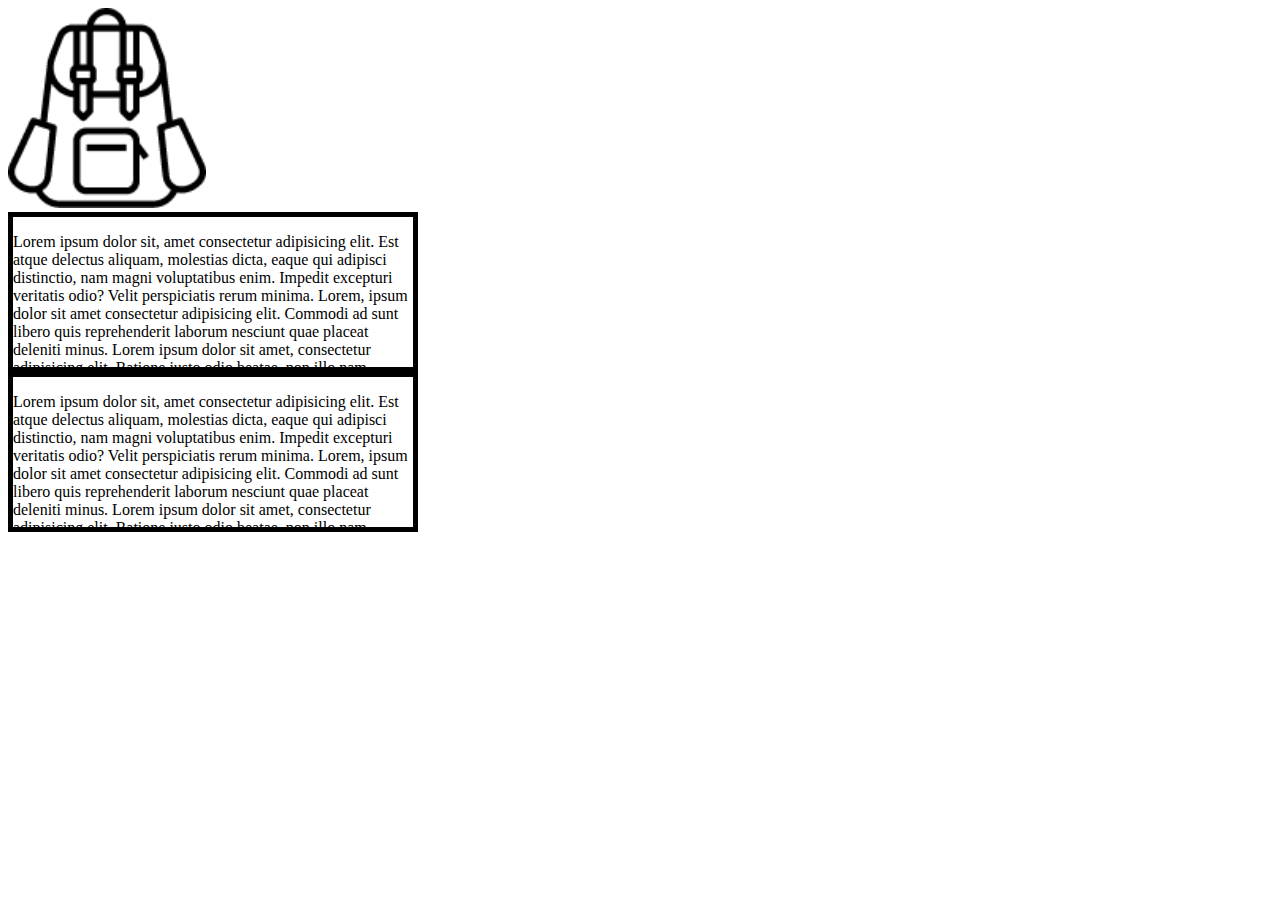
<file: index.html>
<!DOCTYPE html>
<html lang="en">
<head>
    <meta charset="UTF-8">
    <meta name="viewport" content="width=, initial-scale=1.0">
    <title>Document</title>
    <link rel="stylesheet" href="style.css">
</head>
<body>
  <div class="images">
    <img class="logo" src="images/bag.png" alt="">
  </div>
    <div class="box">
      <p>Lorem ipsum dolor sit, amet consectetur adipisicing elit. Est atque delectus aliquam, molestias dicta, eaque qui adipisci distinctio, nam magni voluptatibus enim. Impedit excepturi veritatis odio? Velit perspiciatis rerum minima. Lorem, ipsum dolor sit amet consectetur adipisicing elit. Commodi ad sunt libero quis reprehenderit laborum nesciunt quae placeat deleniti minus. Lorem ipsum dolor sit amet, consectetur adipisicing elit. Ratione iusto odio beatae, non illo nam, accusantium temporibus placeat provident sunt quae, maiores deserunt porro soluta culpa natus earum a harum officia saepe eveniet cumque eius. Reiciendis laborum debitis et possimus.
      </p>
    </div>
    <div class="box2">
      <p>Lorem ipsum dolor sit, amet consectetur adipisicing elit. Est atque delectus aliquam, molestias dicta, eaque qui adipisci distinctio, nam magni voluptatibus enim. Impedit excepturi veritatis odio? Velit perspiciatis rerum minima. Lorem, ipsum dolor sit amet consectetur adipisicing elit. Commodi ad sunt libero quis reprehenderit laborum nesciunt quae placeat deleniti minus. Lorem ipsum dolor sit amet, consectetur adipisicing elit. Ratione iusto odio beatae, non illo nam, accusantium temporibus placeat provident sunt quae, maiores deserunt porro soluta culpa natus earum a harum officia saepe eveniet cumque eius. Reiciendis laborum debitis et possimus.
      </p>
    </div>
</body>
</html>
</file>
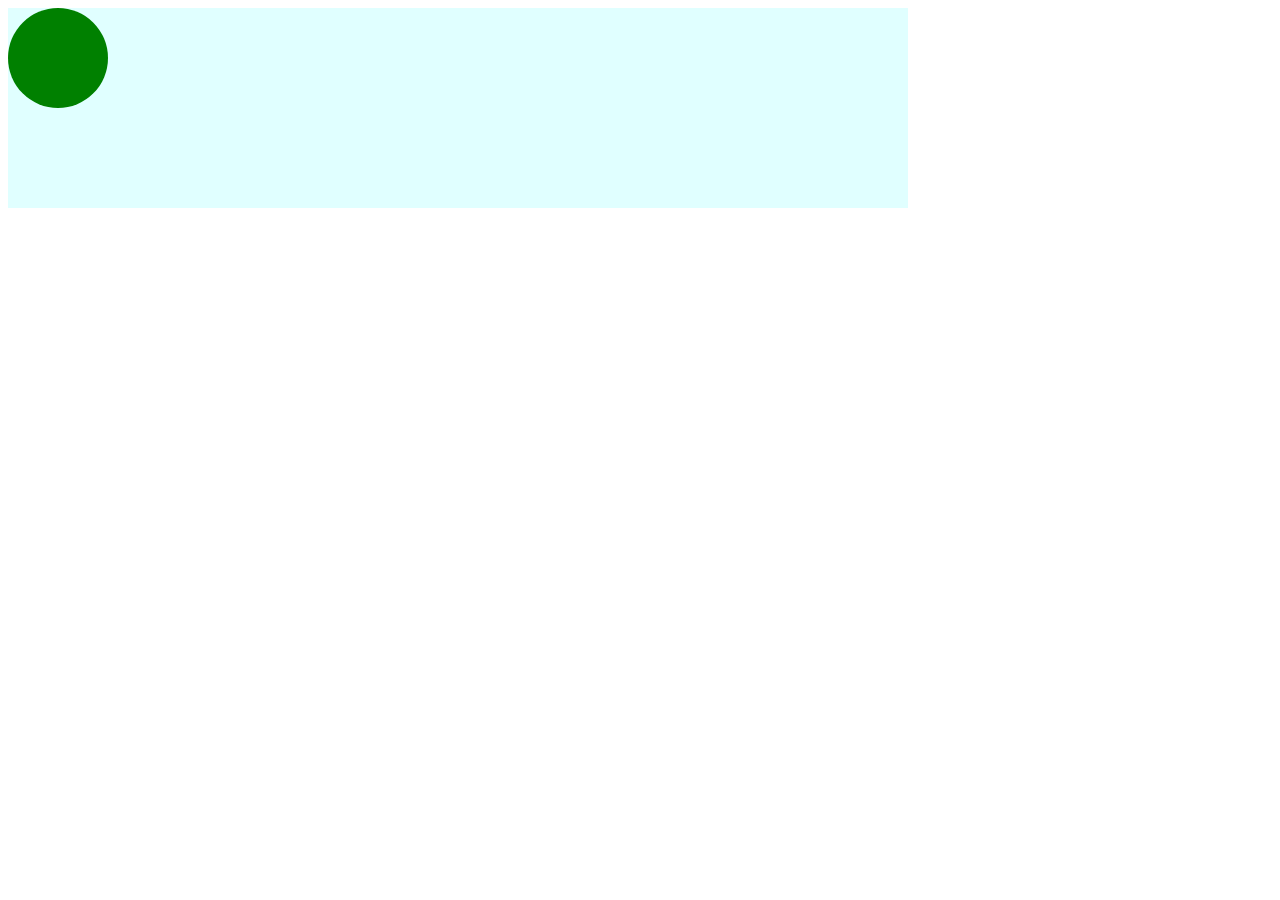
<file: animation.html>
<!DOCTYPE html>
<html lang="en">
<head>
    <meta charset="UTF-8">
    <meta name="viewport" content="width=, initial-scale=1.0">
    <title>Document</title>
    <style>
        @keyframes slidein {
            0%{
             left:0;
             top: 0;
             background-color: yellow;
            }
            50%{
                left: 400px;
                top: 100px;
                background-color: red;
            }
            100%{
                left:800px;
                top: 0;
                background-color: yellow;
            }
        }
        .stage{
            background-color: lightcyan;
            height: 200px;
            width: 900px;
        }
        .ball{
            height: 100px;
            width: 100px;
            background-color: green;
            border-radius: 50%;
            position: absolute;
            
            
        }
        .stage:hover .ball{
            animation: slidein 3s ease-in-out 1s infinite alternate ;
        }
       
    </style>
</head>
<body>
    <div class="stage">
        <div class="ball"></div>
    </div>
</body>
</html>
</file>
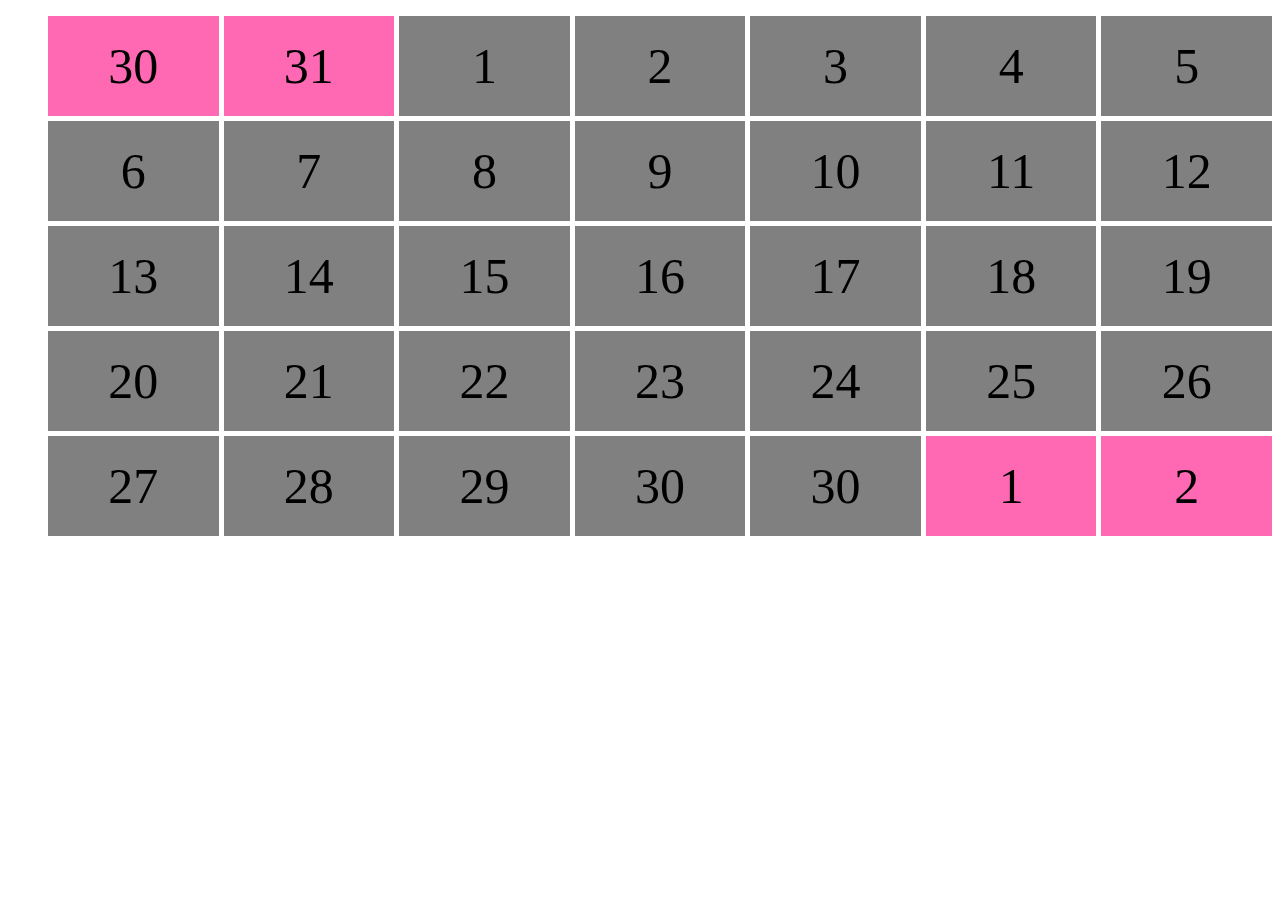
<file: calender.html>
<!DOCTYPE html>
<html lang="en">
<head>
    <meta charset="UTF-8">
    <meta name="viewport" content="width=device-width, initial-scale=1.0">
    <title>Document</title>
    <style>
        .calender ul{
            display: grid;
            grid-template-columns: repeat(7,1fr);
            grid-gap: 5px;
        }
        .calender li{
            display: flex;
            justify-content: center;
            align-items:center;
            list-style: none;
            font-size: 50px;
            height: 100px;
            background-color: grey;
        }
        .other-month{
            background-color: hotpink!important;
        }
    </style>
</head>
<body>
    <div class="calender">
        <ul>
            <li class="other-month " > 30</li>
            <li class="other-month "  >31</li>
            <li> 1</li>
            <li>2</li>
            <li>3</li>
            <li>4</li>
            <li>5</li>
            <li>6</li>
            <li>7</li>
            <li>8</li>
            <li>9</li>
            <li>10</li>
            <li>11</li>
            <li>12</li>
            <li>13</li>
            <li>14</li>
            <li>15</li>
            <li>16</li>
            <li>17</li>
            <li>18</li>
            <li>19</li>
            <li>20</li>
            <li>21</li>
            <li>22</li>
            <li>23</li>
            <li>24</li>
            <li>25</li>
            <li>26</li>
            <li>27</li>
            <li>28</li>
            <li>29</li>
            <li>30</li>
            <li>30</li>
            <li class="other-month " >1</li>
            <li class="other-month " >2</li>
            
        </ul>
    </div>
</body>
</html>
</file>
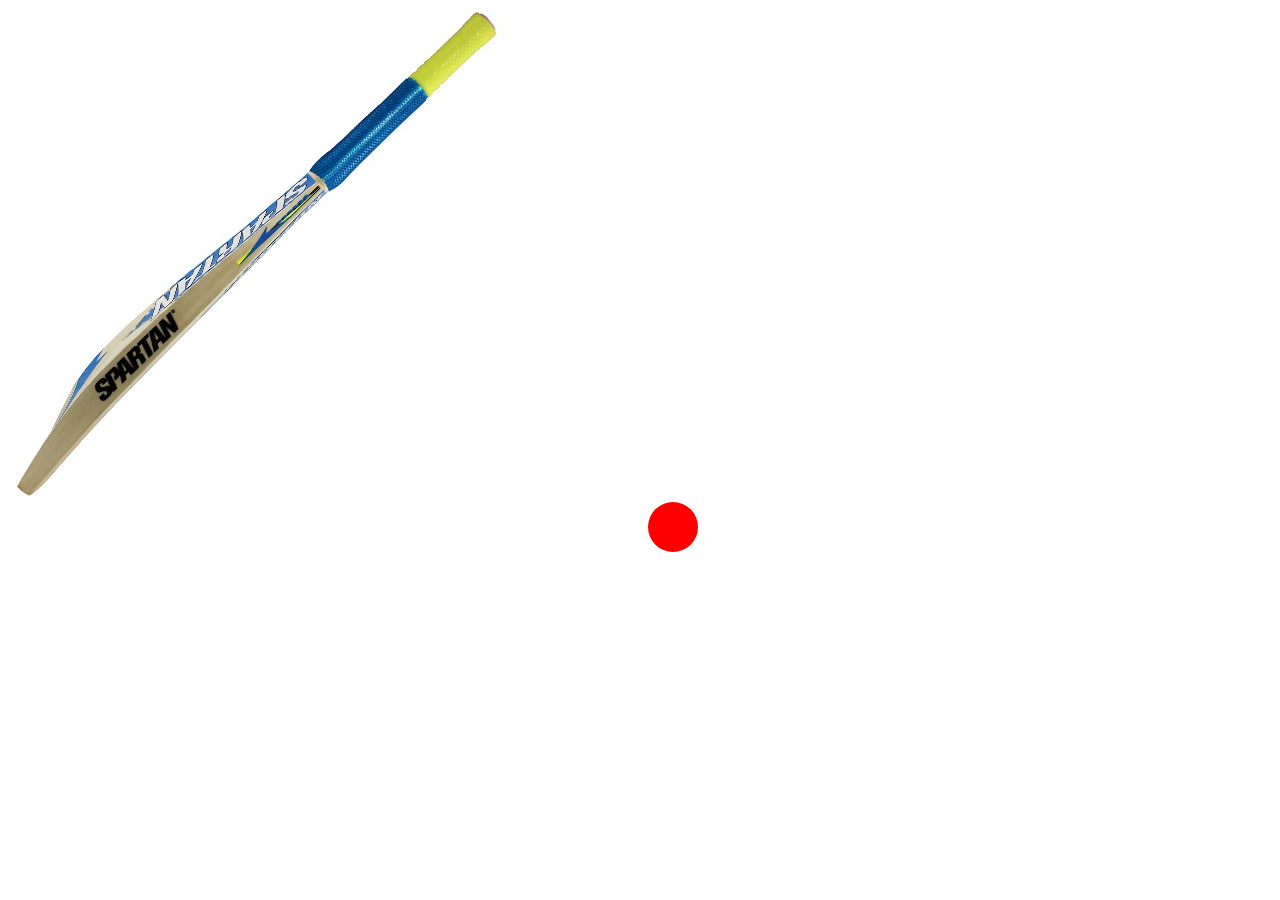
<file: cricket.html>
<!DOCTYPE html>
<html lang="en">
<head>
    <meta charset="UTF-8">
    <meta name="viewport" content="width=, initial-scale=1.0">
    <title>Document</title>
    <style>
        .ball{
            height: 50px;
            width: 50px;
            background-color: red;
            border-radius: 50%;
            position:relative;
            left: 640px;
            transition: transform 2s ease-in-out 0.3s;
        }
        .field:hover .ball{
            transform: translate(1000px,-200px);
        }
        .bat{
          transition: transform 0.2s ease-in-out;
        }
        .bat:hover{
            transform: rotate(-60deg);
            transform-origin: 100% 0%;
        }
    </style>
</head>
<body>
    <div class="field">
        <img class="bat" src="images/bat.jpg" alt="">
        <div class="ball">

        </div>
    </div>
</body>
</html>
</file>
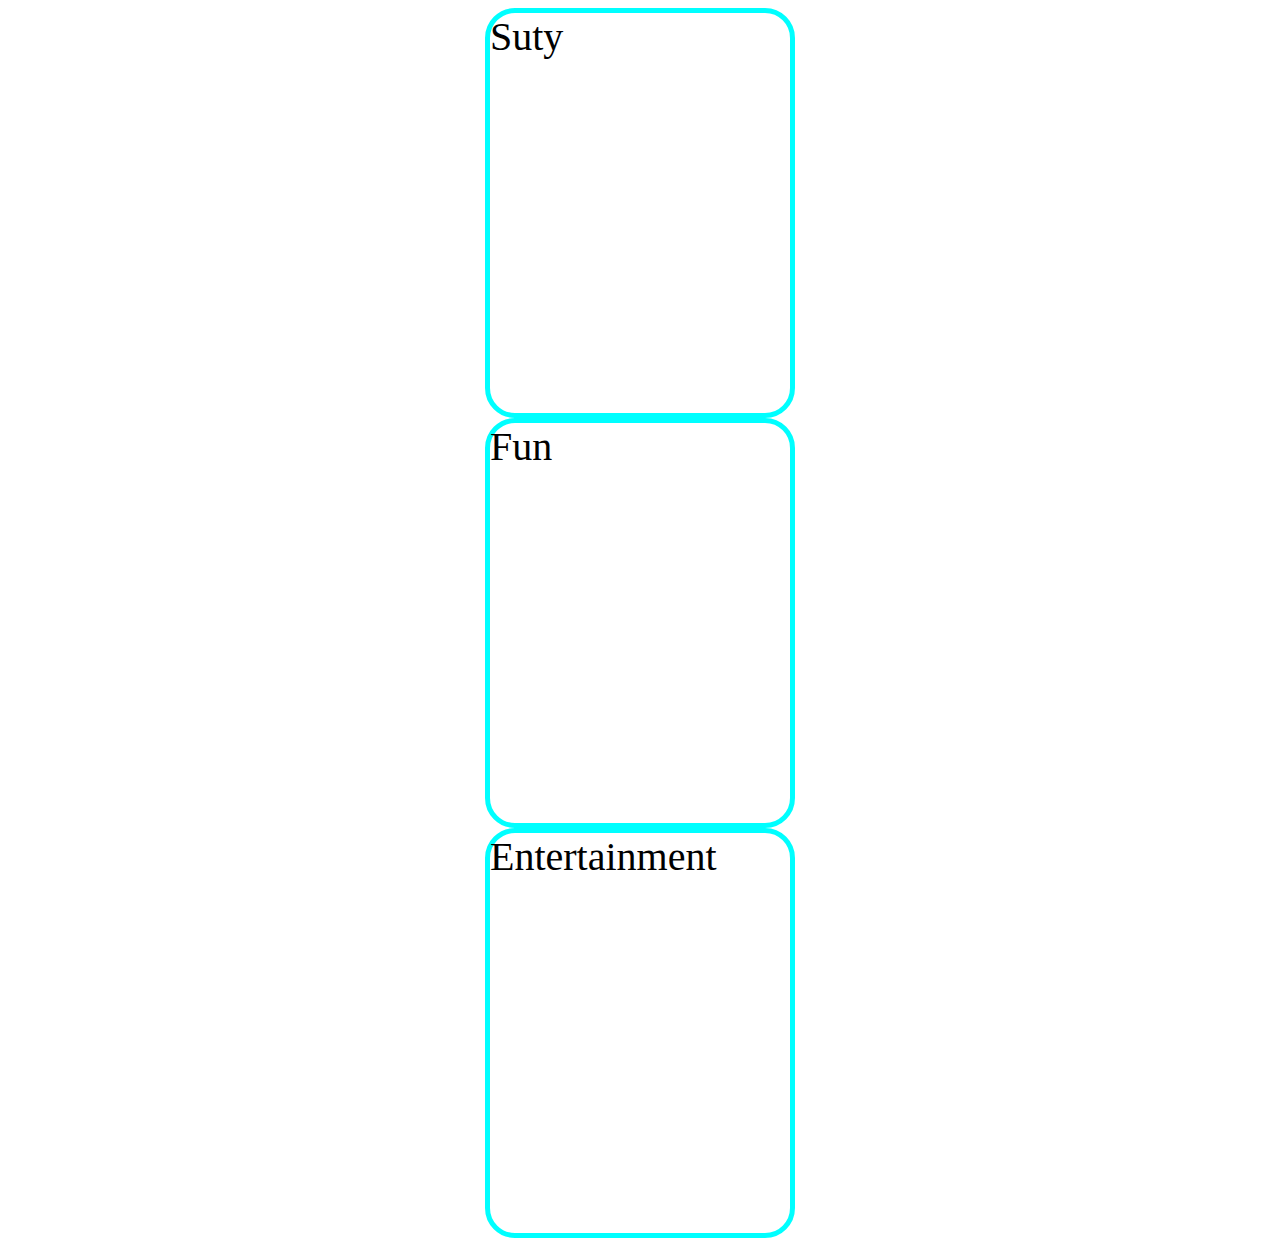
<file: flexbox.html>
<!DOCTYPE html>
<html lang="en">
<head>
    <meta charset="UTF-8">
    <meta name="viewport" content="width=device-width, initial-scale=1.0">
    <title>Document</title>
    <style>
        .container{
            display: flex;
               flex-direction: column;
               
             /* justify-content: space-evenly; */
            align-items: center;
        }
        .box{
            height: 400px;
            width: 300px;
            font-size: 40px;
            border: 5px solid cyan;
            border-radius: 30px;
            
        }
        /* .Entertainment{ */
            /* margin-left: auto; */
        /* } */
    </style>
</head>
<body>
    <div class="container">
        <div class="box">Suty</div>
        <div class="box">Fun</div>
        <div class="box Entertainment">Entertainment</div>
    </div>
</body>
</html>
</file>
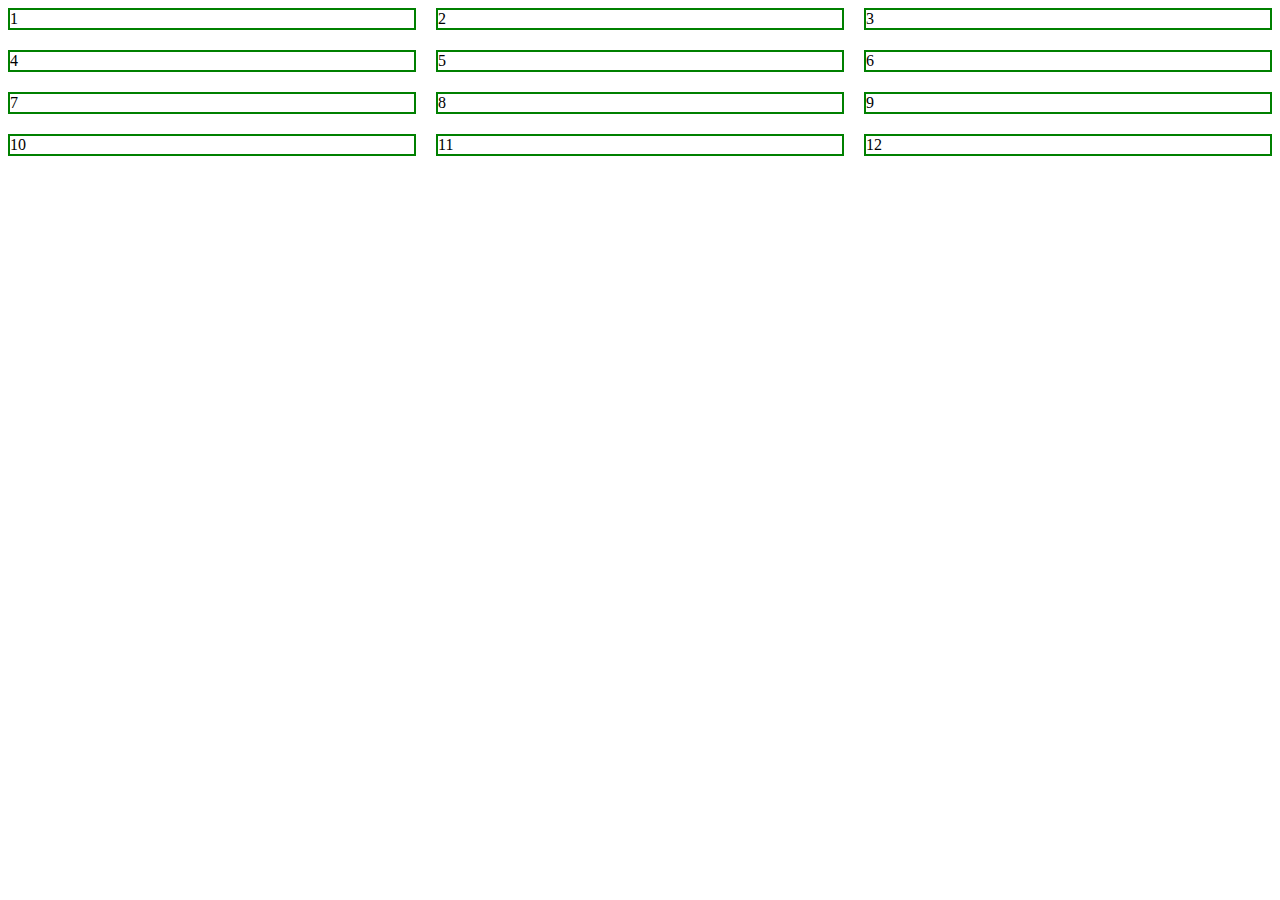
<file: grid.html>
<!DOCTYPE html>
<html lang="en">
<head>
    <meta charset="UTF-8">
    <meta name="viewport" content="width=, initial-scale=1.0">
    <title>Document</title>
    <style>
        .grid{
            display: grid;
            grid-template-columns: repeat(3,150fr);
            grid-gap: 20px;
        }
        .box{
            
            border: 2px solid green;
            
        }
    </style>
</head>
<body>
    <div class="grid">
        <div class="box">1</div>
        <div class="box">2</div>
        <div class="box">3</div>
        <div class="box">4</div>
        <div class="box">5</div>
        <div class="box">6</div>
        <div class="box">7</div>
        <div class="box">8</div>
        <div class="box">9</div>
        <div class="box">10</div>
        <div class="box">11</div>
        <div class="box">12</div>
    </div>

</body>
</html>
</file>
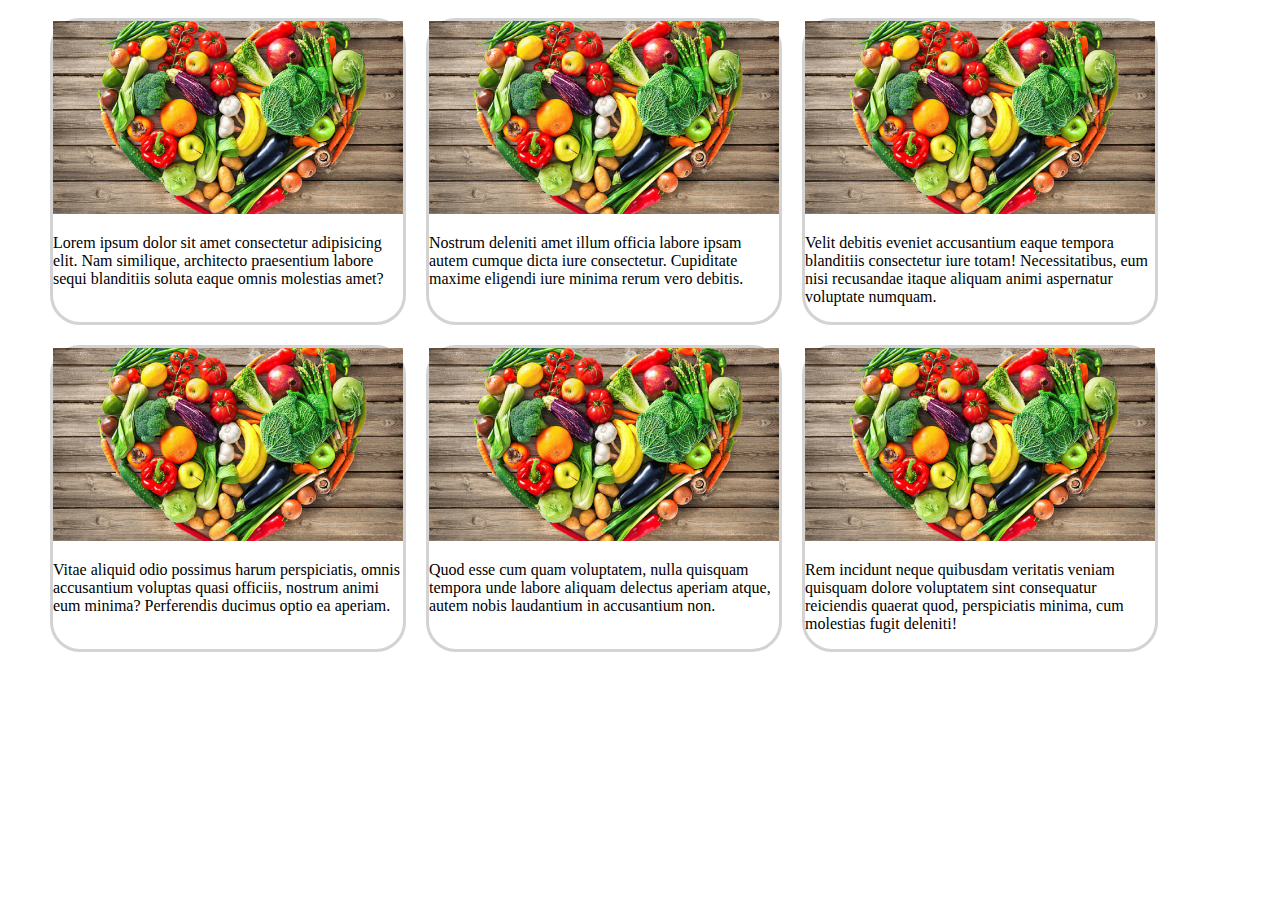
<file: mediaQuery.html>
<!DOCTYPE html>
<html lang="en">
<head>
    <meta charset="UTF-8">
    <meta name="viewport" content="width=device-width, initial-scale=1.0">
    <title>Document</title>
    <style>
        .container{
            display: flex;
            flex-direction: row;
            flex-wrap: wrap;
            max-width: 1200px;
            margin: 0 auto;

        }
        .food{
            border: 3px solid lightgrey;
            border-radius: 30px;
            margin: 10px;
            width: 350px;
        }
        .food img{
            width: 100%;
        }
        /* @media (max-width: 760px){ 
            .container{
                flex-direction: column;
            }
            .container .food{
                background-color: aquamarine; 

            }
        }
        @media(min-width:1200px){
            .container .food{
                background-color: skyblue;
            }
        }*/
    </style>
</head>
<body>
    <div class="container">
        <div class="food">
            <img src="images/food.jpg" alt="">
            <p>Lorem ipsum dolor sit amet consectetur adipisicing elit. Nam similique, architecto praesentium labore sequi blanditiis soluta eaque omnis molestias amet?</p>
        </div>
        <div class="food">
            <img src="images/food.jpg" alt="">
            <p>Nostrum deleniti amet illum officia labore ipsam autem cumque dicta iure consectetur. Cupiditate maxime eligendi iure minima rerum vero debitis.</p>
        </div>
        <div class="food">
            <img src="images/food.jpg" alt="">
            <p>Velit debitis eveniet accusantium eaque tempora blanditiis consectetur iure totam! Necessitatibus, eum nisi recusandae itaque aliquam animi aspernatur voluptate numquam.</p>
        </div>
        <div class="food">
            <img src="images/food.jpg" alt="">
            <p>Vitae aliquid odio possimus harum perspiciatis, omnis accusantium voluptas quasi officiis, nostrum animi eum minima? Perferendis ducimus optio ea aperiam.</p>
        </div>
        <div class="food">
            <img src="images/food.jpg" alt="">
            <p>Quod esse cum quam voluptatem, nulla quisquam tempora unde labore aliquam delectus aperiam atque, autem nobis laudantium in accusantium non.</p>
        </div>
        <div class="food">
            <img src="images/food.jpg" alt="">
            <p>Rem incidunt neque quibusdam veritatis veniam quisquam dolore voluptatem sint consequatur reiciendis quaerat quod, perspiciatis minima, cum molestias fugit deleniti!</p>
        </div>
    </div>
</body>
</html>
</file>
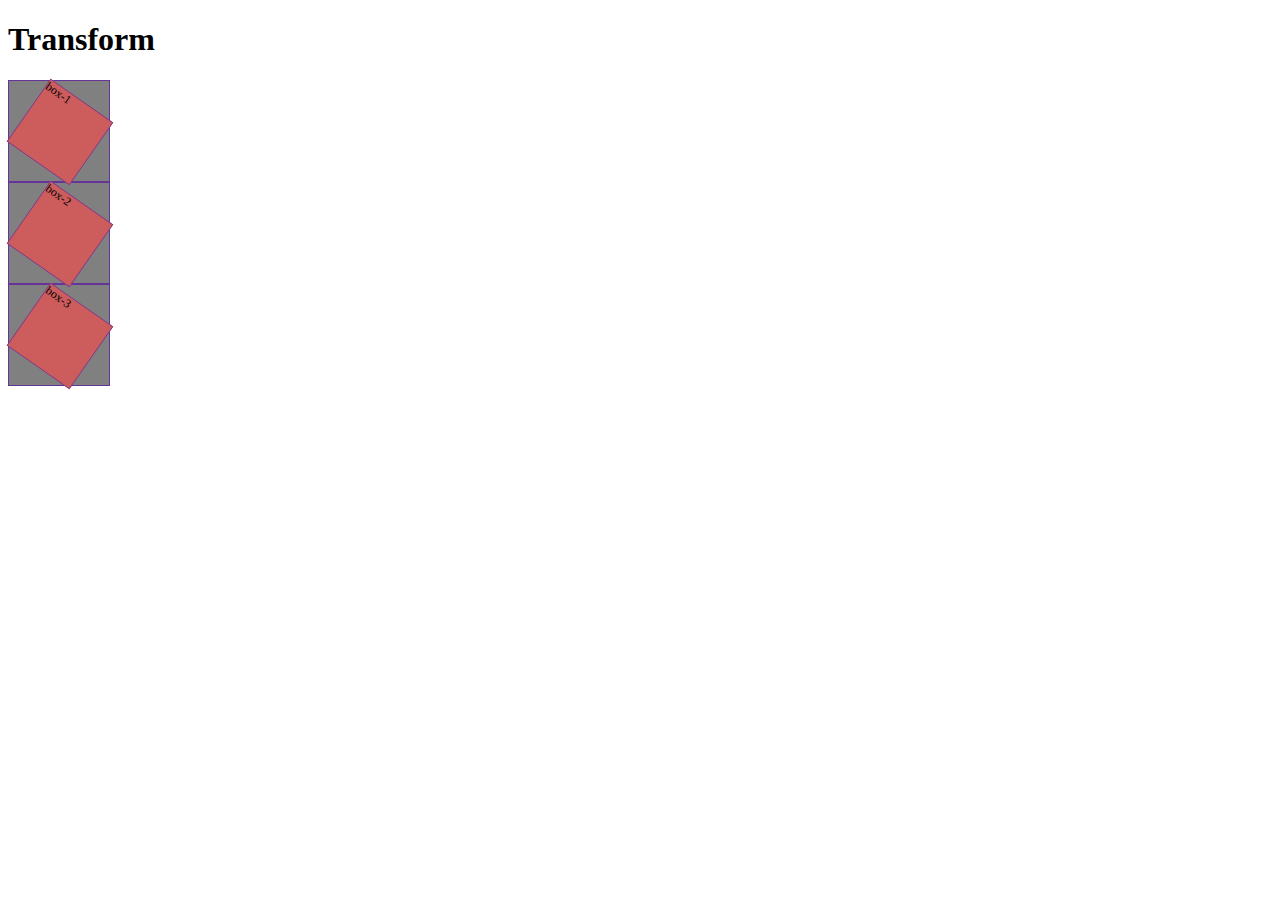
<file: transform.html>
<!DOCTYPE html>
<html lang="en">
<head>
    <meta charset="UTF-8">
    <meta name="viewport" content="width=device-width, initial-scale=1.0">
    <title>Document</title>
    <style>
        .box{
            height: 100px;
            width: 100px;
            border: 1px solid rebeccapurple;
        }
        .outer{
            background-color: grey;
        }
        .inner{
            background-color: indianred;
            transform: rotate(35deg)scale(0.75);
        }
    </style>
</head>
<body>
    <h1>Transform</h1>
  <div class="box outer">
      <div class="box inner">box-1</div>
  </div>
  <div class="box outer">
      <div class="box inner">box-2</div>
  </div>
  <div class="box outer">
      <div class="box inner">box-3</div>
  </div>
</body>
</html>
</file>
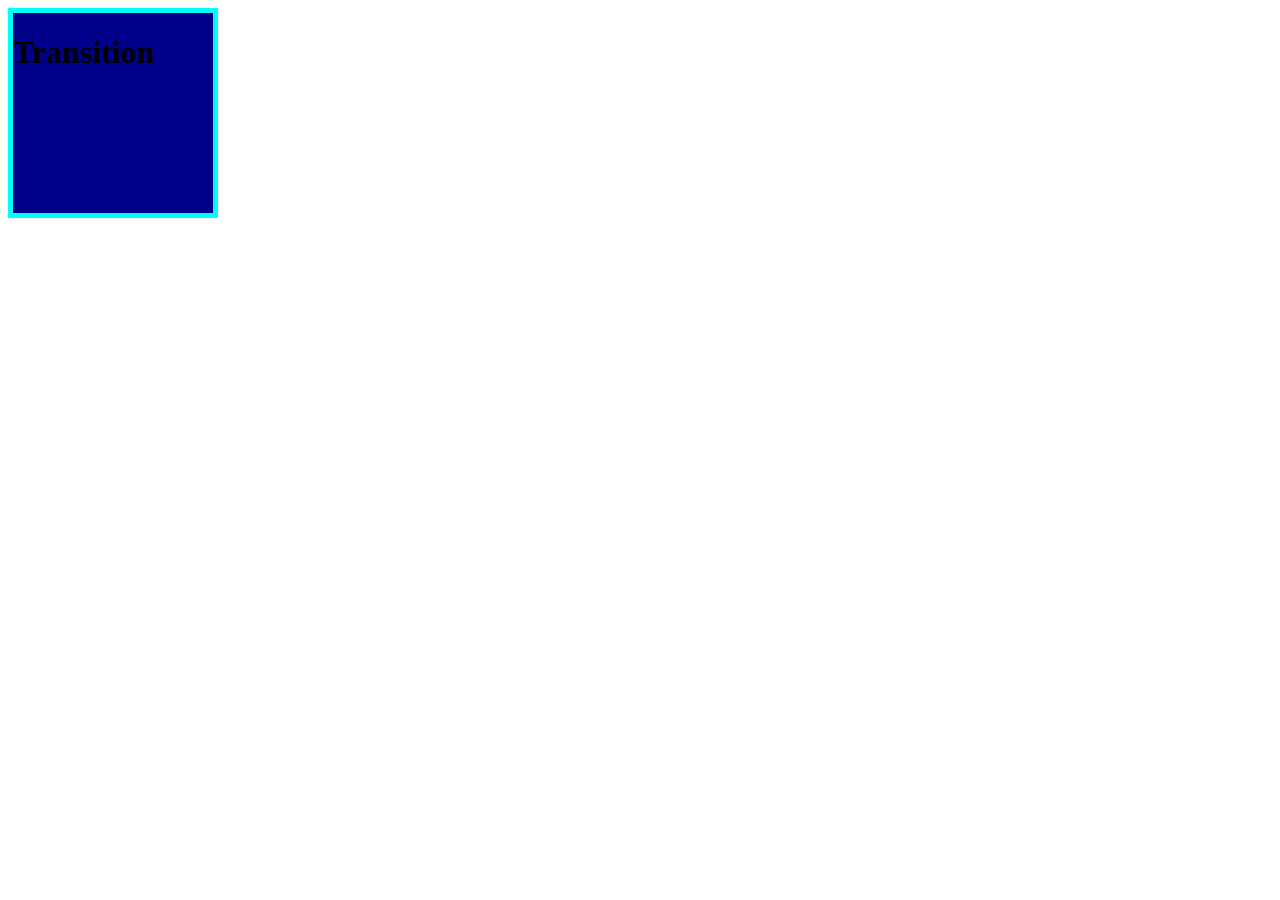
<file: transition.html>
<!DOCTYPE html>
<html lang="en">
<head>
    <meta charset="UTF-8">
    <meta name="viewport" content="width=device-width, initial-scale=1.0">
    <title>Document</title>
    <style>
        .box{
            height: 200px;
            width: 200px;
            border: 5px solid cyan;
            background-color: darkblue;
            transition: background-color 2s ease 3s ;
            
            transition: width 2s ease-in 2s ;
            
        }
        .box:hover{
            background-color: darkred;
            width: 500px;
        }
    </style>
</head>
<body>
    <div class="box">
        <h1>Transition</h1>
    </div>
</body>
</html>
</file>
<file: style.css>
.box{
    height: 150px;
    width: 400px;
    border: 5px solid black;
    overflow: scroll;
}
.box2{
    height: 150px;
    width: 400px;
    border: 5px solid black;
    overflow: scroll;
}
.images .logo{
    height: 200px;
    font-weight: 100px;
}
</file>
